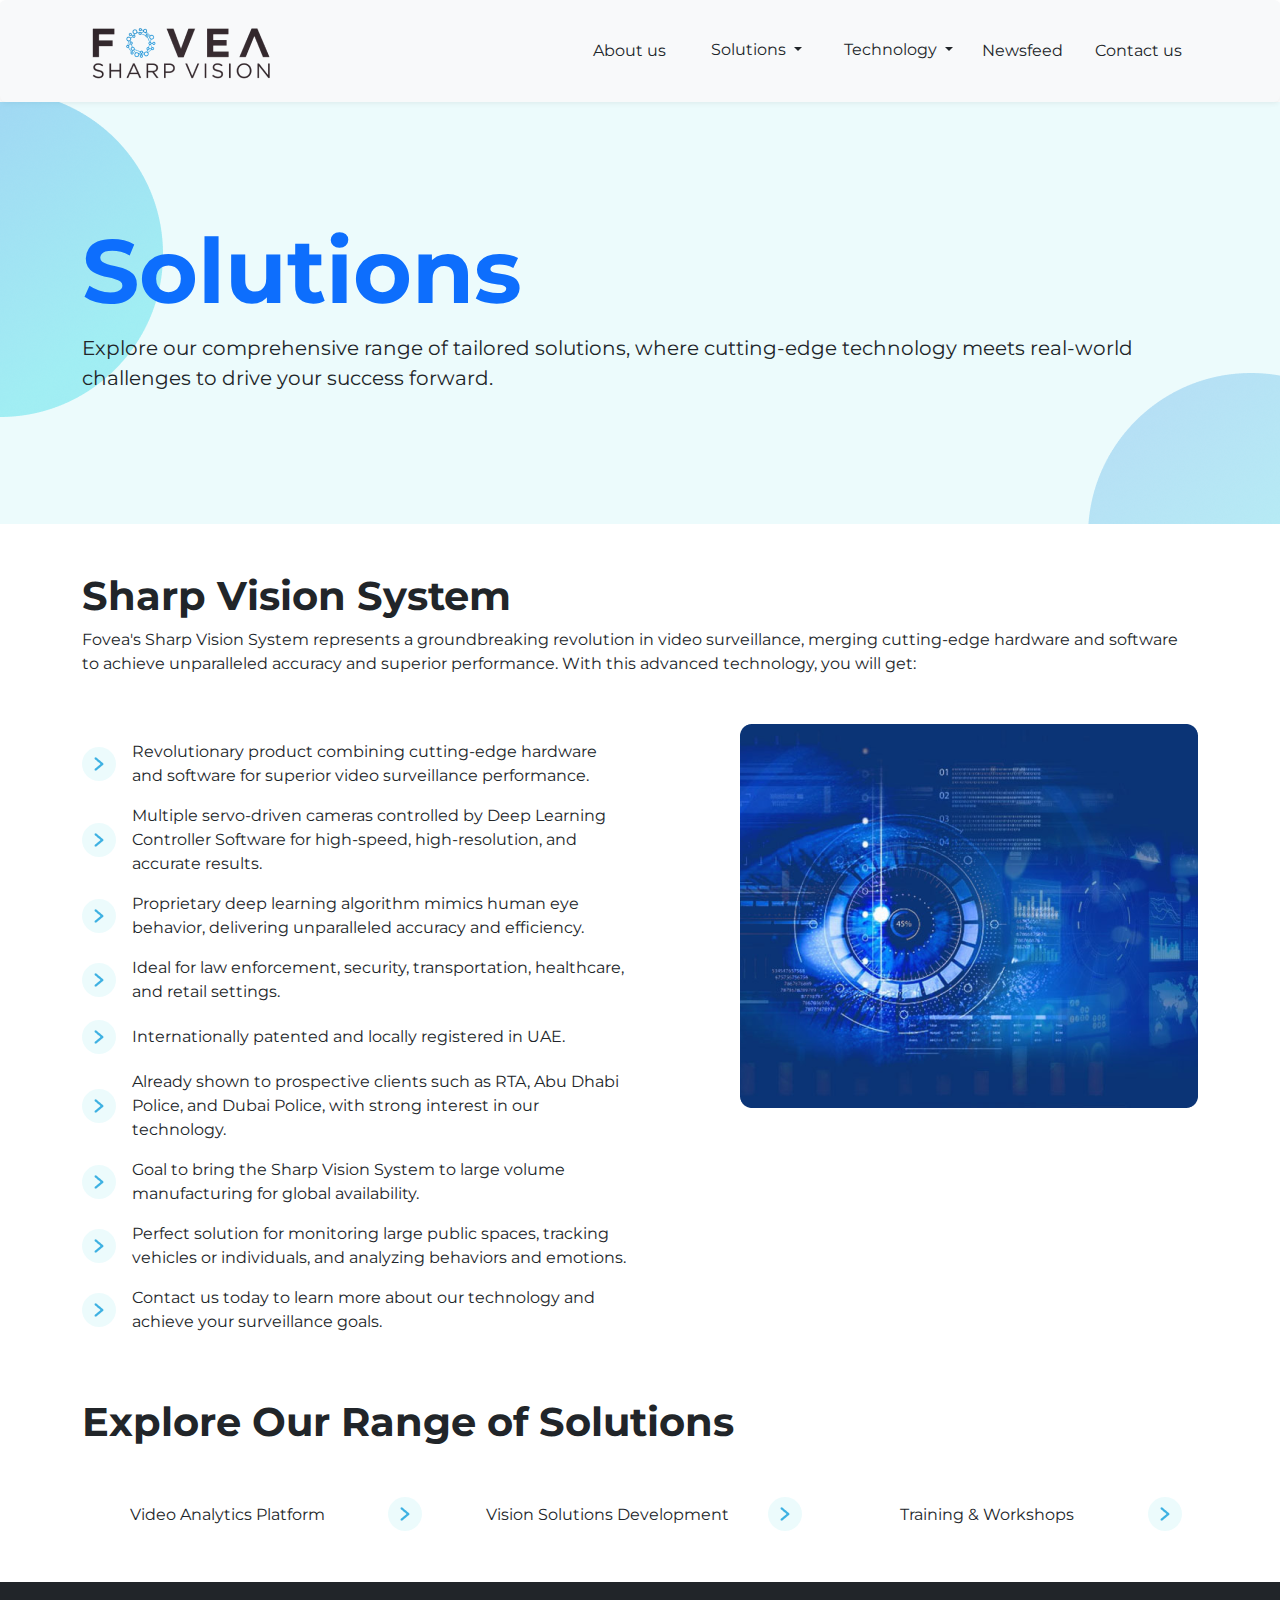
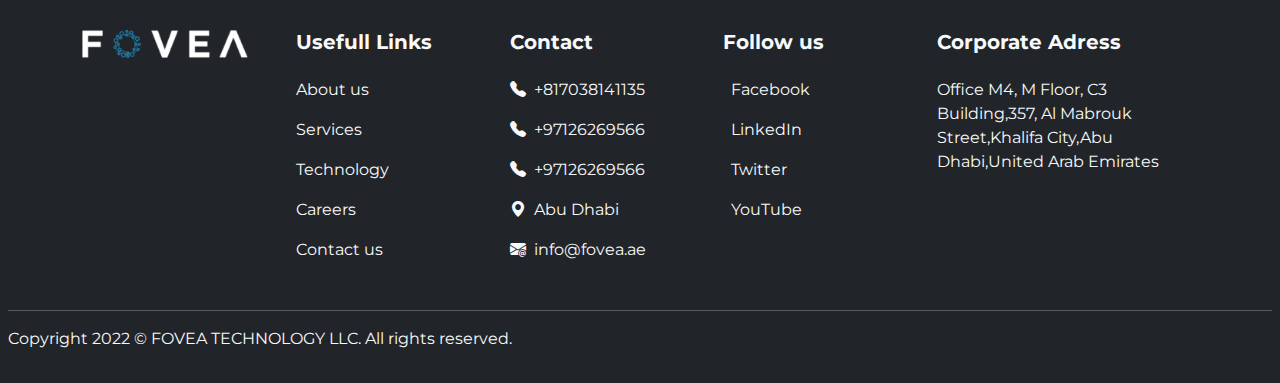
<file: Solutions-1/solution.html>
<!DOCTYPE html>
<html lang="en">

<head>
  <meta charset="UTF-8">
  <meta name="viewport" content="width=device-width, initial-scale=1.0">
  <title>Document</title>
  <link href="https://cdn.jsdelivr.net/npm/bootstrap@5.3.3/dist/css/bootstrap.min.css" rel="stylesheet"
    integrity="sha384-QWTKZyjpPEjISv5WaRU9OFeRpok6YctnYmDr5pNlyT2bRjXh0JMhjY6hW+ALEwIH" crossorigin="anonymous">
  <script src="https://cdn.jsdelivr.net/npm/bootstrap@5.3.3/dist/js/bootstrap.bundle.min.js"
    integrity="sha384-YvpcrYf0tY3lHB60NNkmXc5s9fDVZLESaAA55NDzOxhy9GkcIdslK1eN7N6jIeHz"
    crossorigin="anonymous"></script>
  <link rel="stylesheet" href="https://cdn.jsdelivr.net/npm/bootstrap-icons@1.11.3/font/bootstrap-icons.min.css">
  <link rel="stylesheet" href="../index.css">
</head>

<body>

  <!-- 
  =============================
header Start
 ------------------------------
  -->

  <header class="position-relative">
    <nav class="navbar navbar-expand-lg bg-transparent shadow-sm p-3  bg-body-tertiary rounded">
      <div class="container ">

        <a class="navbar-brand m-md-0 " href="../index.html"><img class="img-fluid" src="../images/logo_black 1.png"
            alt=""></a>

        <button class="navbar-toggler" type="button" data-bs-toggle="collapse" data-bs-target="#navbarNavDropdown"
          aria-controls="navbarNavDropdown" aria-expanded="false" aria-label="Toggle navigation">
          <span class="navbar-toggler-icon"></span>
        </button>
        <div class="collapse navbar-collapse flex-grow-0" id="navbarNavDropdown">
          <ul class="nav justify-content-start justify-content-md-end flex-column flex-md-row ms-md-5">
            <li class="nav-item me-3">
              <a class="nav-link  text-dark " aria-current="page" href="../about/about.html">About us</a>
            </li>
            <div class="dropdown me-3">
              <a class="btn dropdown-toggle" href="#" role="button" data-bs-toggle="dropdown" aria-expanded="false">
                Solutions
              </a>

              <ul class="dropdown-menu">
                <li><a class="dropdown-item" href="./solution.html">Solutions-1</a></li>
                <li><a class="dropdown-item" href="#">Another action</a></li>
                <li><a class="dropdown-item" href="#">Something else here</a></li>
              </ul>
            </div>
            <div class="dropdown ">
              <a class="btn  dropdown-toggle" href="#" role="button" data-bs-toggle="dropdown" aria-expanded="false">
                Technology
              </a>

              <ul class="dropdown-menu">
                <li><a class="dropdown-item" href="#">Action</a></li>
                <li><a class="dropdown-item" href="#">Another action</a></li>
                <li><a class="dropdown-item" href="#">Something else here</a></li>
              </ul>
            </div>
            <li class="nav-item">
              <a class="nav-link text-dark" href="#">Newsfeed</a>
            </li>
            <li class="nav-item">
              <a class="nav-link text-dark" href="#">Contact us</a>
            </li>

          </ul>
        </div>
      </div>
    </nav>
  </header>

  <body>
    
<main>
    <div style="height: 422px;" class="bg position-relative d-flex py-md-5 align-items-center ">
        <div class=" position-absolute start-0 top-0 z-1">
            <img class="img-fluid" src="../images/Ellipse 2805.png" alt="">
        </div>

        <div class="container  z-3">
            <h1 style="font-size: 10vh;" class="text-primary  fw-bold">Solutions</h1>
            <p class="fs-5">
                Explore our comprehensive range of tailored solutions, where cutting-edge technology meets real-world challenges to drive your success forward.
            </p>
        </div>
        <div class="position-absolute end-0 bottom-0">
            <img class="img-fluid" src="../images/Ellipse 2806.png" alt="">
        </div>
    </div>




    <div class="container my-5">
        <h1  class="fw-bold">Sharp Vision System</h1>
        <p class="fs-6 mt-2">
            Fovea's Sharp Vision System represents a groundbreaking revolution in video surveillance, merging cutting-edge hardware and software to achieve unparalleled accuracy and superior performance. With this advanced technology, you will get:
        </p>
    </div>


    <div class="container">
        <div class="row">
     
       <div class="col-md-6 col-xs-12">
        <div class="d-flex align-items-center my-3">
            <img class="me-3 img-fluid p-2 bg rounded-5" src="../images/Frame.png" alt="">
            <span>Revolutionary product combining cutting-edge hardware and software for superior video surveillance performance.</span>
        </div>
        <div class="d-flex align-items-center my-3">
            <img class="me-3 img-fluid p-2 bg rounded-5" src="../images/Frame.png" alt="">
            <span>Multiple servo-driven cameras controlled by Deep Learning Controller Software for high-speed, high-resolution, and accurate results.</span>
        </div>
        <div class="d-flex align-items-center my-3">
            <img class="me-3 img-fluid p-2 bg rounded-5" src="../images/Frame.png" alt="">
            <span>Proprietary deep learning algorithm mimics human eye behavior, delivering unparalleled accuracy and efficiency.</span>
        </div>
        <div class="d-flex align-items-center my-3">
            <img class="me-3 img-fluid p-2 bg rounded-5" src="../images/Frame.png" alt="">
            <span>Ideal for law enforcement, security, transportation, healthcare, and retail settings.</span>
        </div>
        <div class="d-flex align-items-center my-3">
            <img class="me-3 img-fluid p-2 bg rounded-5" src="../images/Frame.png" alt="">
            <span>Internationally patented and locally registered in UAE.</span>
        </div>
        <div class="d-flex align-items-center my-3">
            <img class="me-3 img-fluid p-2 bg rounded-5" src="../images/Frame.png" alt="">
            <span>Already shown to prospective clients such as RTA, Abu Dhabi Police, and Dubai Police, with strong interest in our technology.</span>
        </div>
        <div class="d-flex align-items-center my-3">
            <img class="me-3 img-fluid p-2 bg rounded-5" src="../images/Frame.png" alt="">
            <span>Goal to bring the Sharp Vision System to large volume manufacturing for global availability.</span>
        </div>
        <div class="d-flex align-items-center my-3">
            <img class="me-3 img-fluid p-2 bg rounded-5" src="../images/Frame.png" alt="">
            <span>Perfect solution for monitoring large public spaces, tracking vehicles or individuals, and analyzing behaviors and emotions.</span>
        </div>
        <div class="d-flex align-items-center my-3">
            <img class="me-3 img-fluid p-2 bg rounded-5" src="../images/Frame.png" alt="">
            <span>Contact us today to learn more about our technology and achieve your surveillance goals.</span>
        </div>
       </div>
       <div class="col-md-6 col-xs-12">
<div class="d-flex justify-content-end">
    <img class="img-fluid" src="../images/10-incredible-open-source-computer-vision-projects-for-beginner 1.png" alt="">
</div>
       </div>
    </div>
</div>


<div class="container my-5">
    <h1 class="fw-bold">
        Explore Our Range of Solutions
    </h1>
    <div class="row my-5">
        <div class="col-md-4 col-xs-12">
            <div class="d-flex justify-content-center align-items-center">
                <a href="#" class="btn btn-close-white w-100  pt-2">Video Analytics Platform</a>
                <img class="me-3 img-fluid p-2 bg rounded-5 ms-3" src="../images/Frame.png" alt="">
               </div>
        </div>
        <div class="col-md-4 col-xs-12 ">
            <div class="d-flex justify-content-center align-items-center">
                <a href="#" class="btn btn-close-white w-100  pt-2">Vision Solutions Development</a>
                <img class="me-3 img-fluid p-2 bg rounded-5 ms-3" src="../images/Frame.png" alt="">
               </div>
        </div>
        <div class="col-md-4 col-xs-12 ">
           <div class="d-flex justify-content-center align-items-center">
            <a href="#" class="btn btn-close-white w-100  pt-2">Training & Workshops</a>
            <img class="me-3 img-fluid p-2 bg rounded-5 ms-3" src="../images/Frame.png" alt="">
           </div>
        </div>
    </div>
</div>
</main>

<footer class="bg-dark">
    <div class="container back-color font-family-2 pt-5">

        <div class="row d-flex justify-content-between">
            <div class="col-md-2 col-xs-12 ">
                <h3>
                    <img class="img-fluid mb-4" src="../images/sss@300x-300x85 1.png" alt="">
                </h3>
                

              
            </div>

            <div class="col-md-2 col-xs-12 text-light">
                <h5 class="fw-bolder  mb-4">Usefull Links</h5>
                <p class="text-secondary text-light">About us</p>
                <p class="text-secondary text-light">Services</p>
                <p class="text-secondary text-light">Technology</p>
                <p class="text-secondary text-light">Careers</p>
                <p class="text-secondary text-light">Contact us</p>
            </div>
            <div class="col-md-2 col-xs-12 text-light">
              <h5 class="fw-bolder  mb-4">Contact</h5>
              <p class="text-light ">  <i class="bi bi-telephone-fill me-2"></i>+817038141135</p>
                <p class="text-light"> <i class="bi bi-telephone-fill me-2"></i>+97126269566</p>
                <p class="text-light"> <i class="bi bi-telephone-fill me-2"></i>+97126269566</p>
                <p class="text-light"> <i class="bi bi-geo-alt-fill me-2"></i>Abu Dhabi</p>
                <p class="text-light"> <i class="bi bi-envelope-at-fill me-2"></i>info@fovea.ae</p>
            </div>
            <div class="col-md-2 col-xs-12 text-light">
              <h5 class="fw-bolder  mb-4">Follow us</h5>
              <p class="text-light"> <i class="fa-brands fa-facebook me-2"></i>Facebook</p>
              <p class="text-light"> <i class="fa-brands fa-linkedin me-2"></i>LinkedIn</p>
              <p class="text-light"> <i class="fa-brands fa-square-x-twitter me-2"></i>Twitter</p>
              <p class="text-light"><i class="fa-brands fa-youtube me-2"></i>YouTube</p>
            </div>
            <div class="col-md-3 col-xs-12 text-light ">
              <h5 class="fw-bolder  mb-4">Corporate Adress</h5>
              <p class="text-light">Office M4, M Floor, C3 Building,357, Al Mabrouk Street,Khalifa City,Abu Dhabi,United Arab Emirates</p>

        </div>
    </div>
    </div>
<div class="py-3 px-2">
  <hr class="text-light">
  <p class="text-light mt-3 fs-6">Copyright 2022 &copy; FOVEA TECHNOLOGY LLC. All rights reserved.</p>
</div>
</footer>


  
</body>
</html>
</file>
<file: index.css>
@import url('https://fonts.googleapis.com/css2?family=Montserrat:ital,wght@0,100..900;1,100..900&display=swap');

*{
    padding: 0;
    margin: 0;
    box-sizing: border-box;
    font-family: "Montserrat", sans-serif;
}

.bg-image{
    background: url("./bg-images/7131575_11857\ 2.png");
    height: 70vh ;
    width: 100%;
    background-repeat: no-repeat;
    background-size: cover;
    background-position: center;
}
/* .bg-2{
    background: url(./bg-images/Unfamiliar-applications-of-Neural-Network.png);
    height: 70vh ;
    width: 100%;
    background-repeat: no-repeat;
    background-size: cover;
    background-position: center;
} */

.bg{
    background-color: rgba(193, 241, 245, 0.3);
    padding: 5px;
}
</file>
